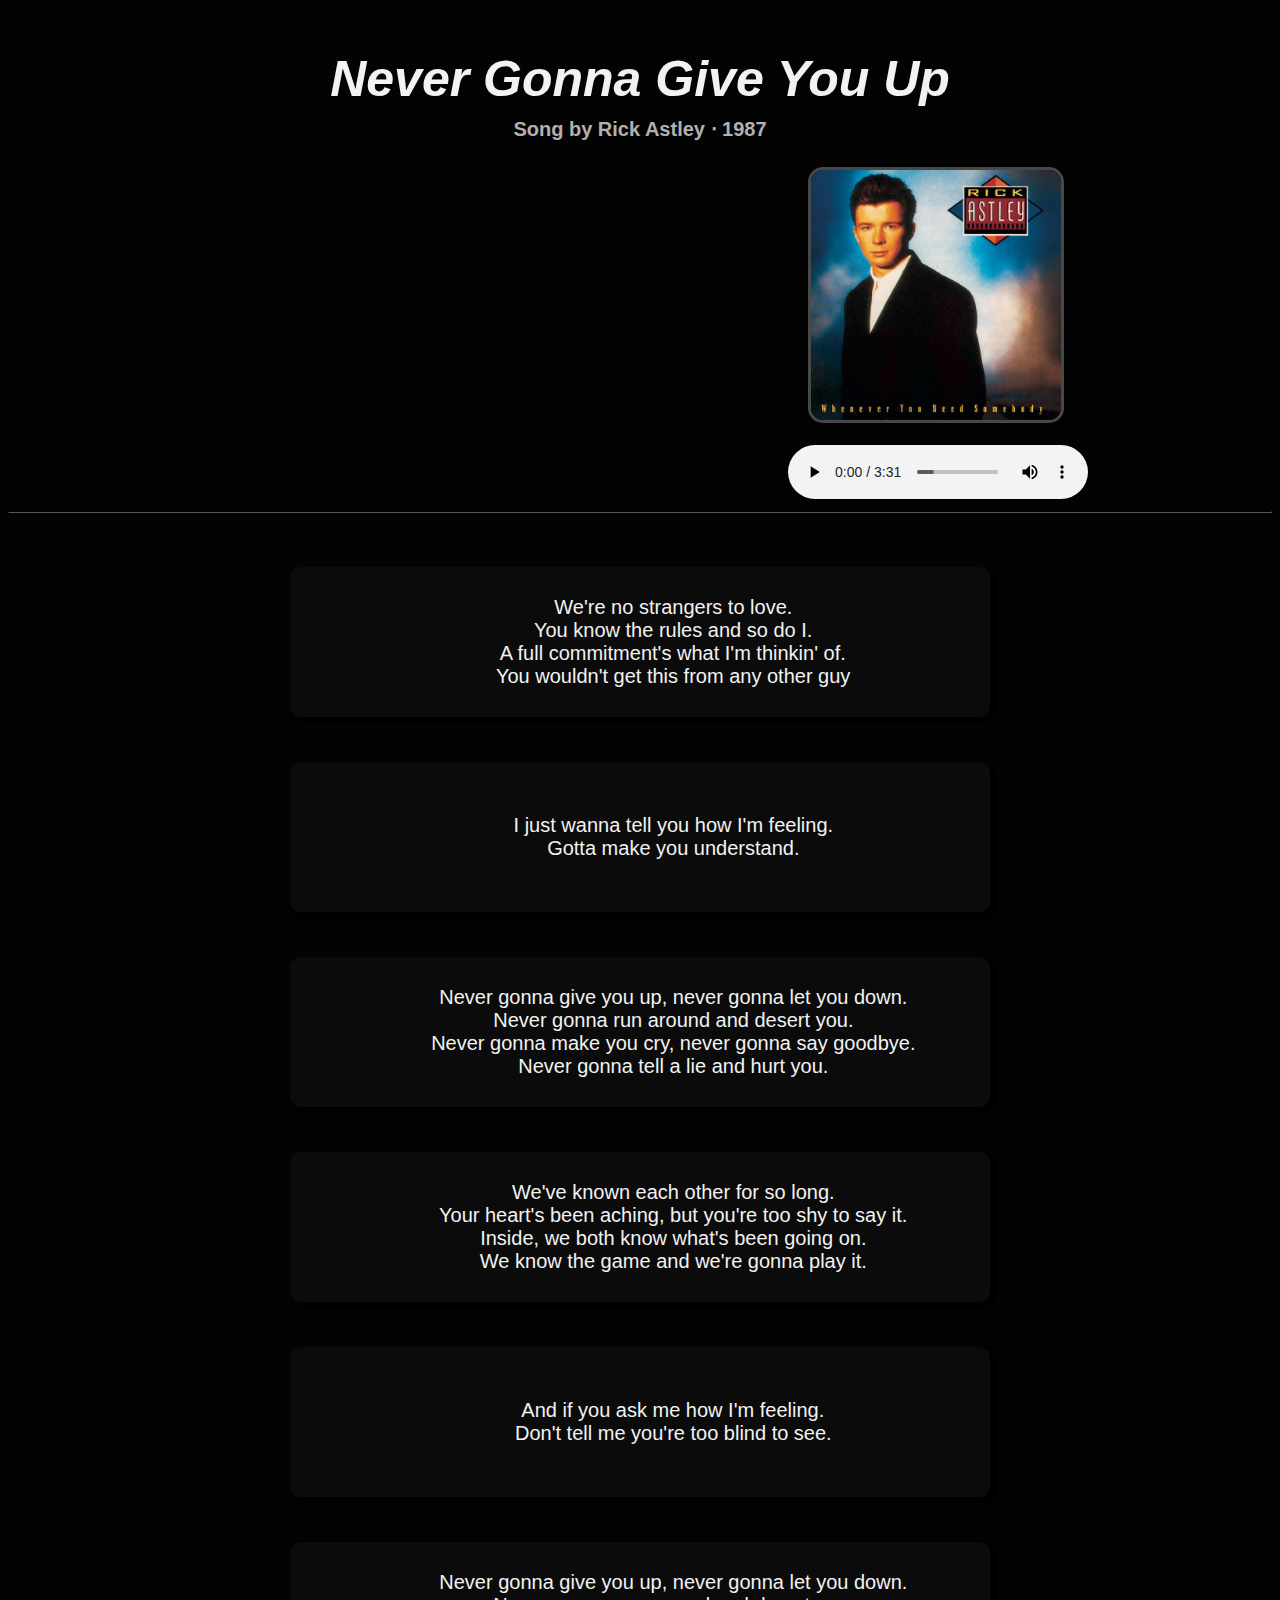
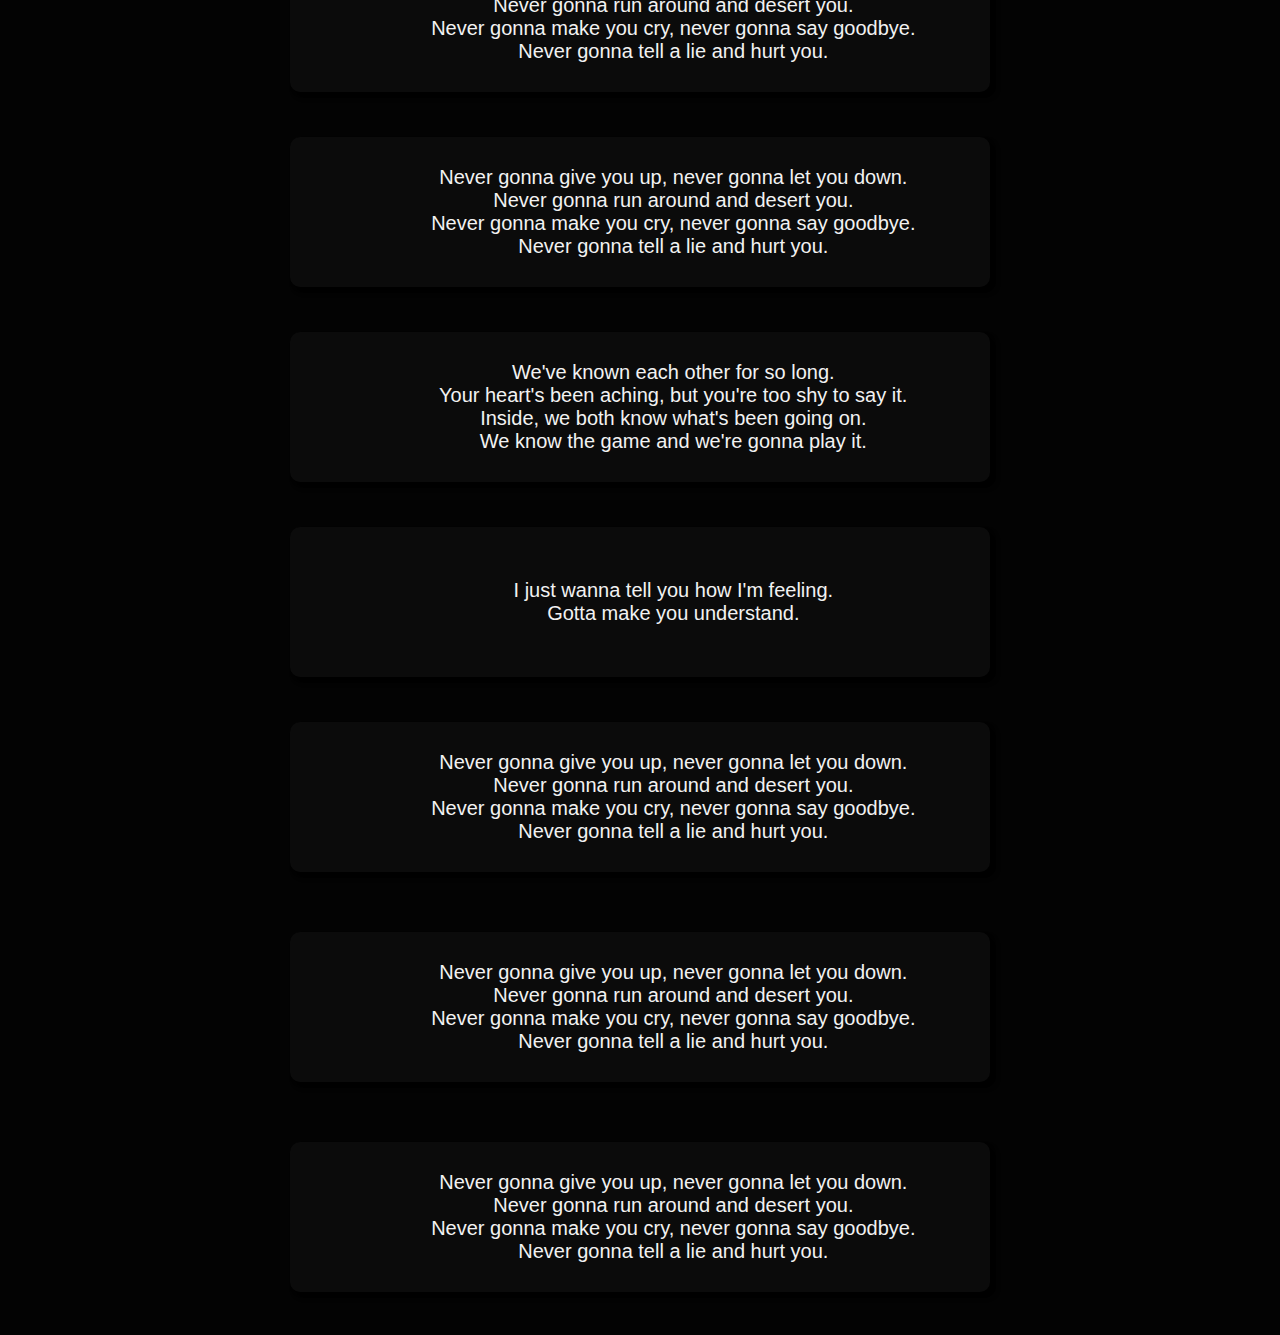
<file: index.html>
<!DOCTYPE html>

<html>
    <head>
        <title>Never Gonna Give You Up</title>
        <link rel="icon" type="image/jfif" href="images/AlbumCover.jfif">
        <link rel="stylesheet" href="style.css">
    </head>
    <body>
        <h1 class="title"><i>Never Gonna Give You Up</i></h1>
        <h4 class="muted">Song by Rick Astley ‧ 1987</h4>
        <a href="https://www.youtube.com/watch?v=dQw4w9WgXcQ&list=RDdQw4w9WgXcQ&start_radio=1"
        target="_blank" >
            <img src="images/AlbumCover.jfif"
            height="200"
            alt="The album Cover"
            class="media">
        </a>
        <br>
        <br>
        <audio controls class="audio">
            <source src="audio/Never Gonna Give You Up.MP3" type="audio/mpeg">
        </audio>
        <hr>
        <br>
        <pre>
            <div id="p1">
            We're no strangers to love.
            You know the rules and so do I.
            A full commitment's what I'm thinkin' of.
            You wouldn't get this from any other guy
            </div>

            <div id="p2">
            I just wanna tell you how I'm feeling.
            Gotta make you understand.
            </div>

            <div id="p3">
            Never gonna give you up, never gonna let you down.
            Never gonna run around and desert you.
            Never gonna make you cry, never gonna say goodbye.
            Never gonna tell a lie and hurt you.
            </div>

            <div id="p4">
            We've known each other for so long.
            Your heart's been aching, but you're too shy to say it.
            Inside, we both know what's been going on.
            We know the game and we're gonna play it.
            </div>

            <div id="p5">
            And if you ask me how I'm feeling.
            Don't tell me you're too blind to see.
            </div>

            <div id="p6">
            Never gonna give you up, never gonna let you down.
            Never gonna run around and desert you.
            Never gonna make you cry, never gonna say goodbye.
            Never gonna tell a lie and hurt you.
            </div>

            <div id="p7">
            Never gonna give you up, never gonna let you down.
            Never gonna run around and desert you.
            Never gonna make you cry, never gonna say goodbye.
            Never gonna tell a lie and hurt you.
            </div>

            <div id="p8">
            We've known each other for so long.
            Your heart's been aching, but you're too shy to say it.
            Inside, we both know what's been going on.
            We know the game and we're gonna play it.
            </div>

            <div id="p9">
            I just wanna tell you how I'm feeling.
            Gotta make you understand.
            </div>

            <div id="p10">
            Never gonna give you up, never gonna let you down.
            Never gonna run around and desert you.
            Never gonna make you cry, never gonna say goodbye.
            Never gonna tell a lie and hurt you.
            </div>


            <div id="p11">
            Never gonna give you up, never gonna let you down.
            Never gonna run around and desert you.
            Never gonna make you cry, never gonna say goodbye.
            Never gonna tell a lie and hurt you.
            </div>


            <div id="p12">
            Never gonna give you up, never gonna let you down.
            Never gonna run around and desert you.
            Never gonna make you cry, never gonna say goodbye.
            Never gonna tell a lie and hurt you.
            </div>
        </pre>
    </body>
</html>
</file>
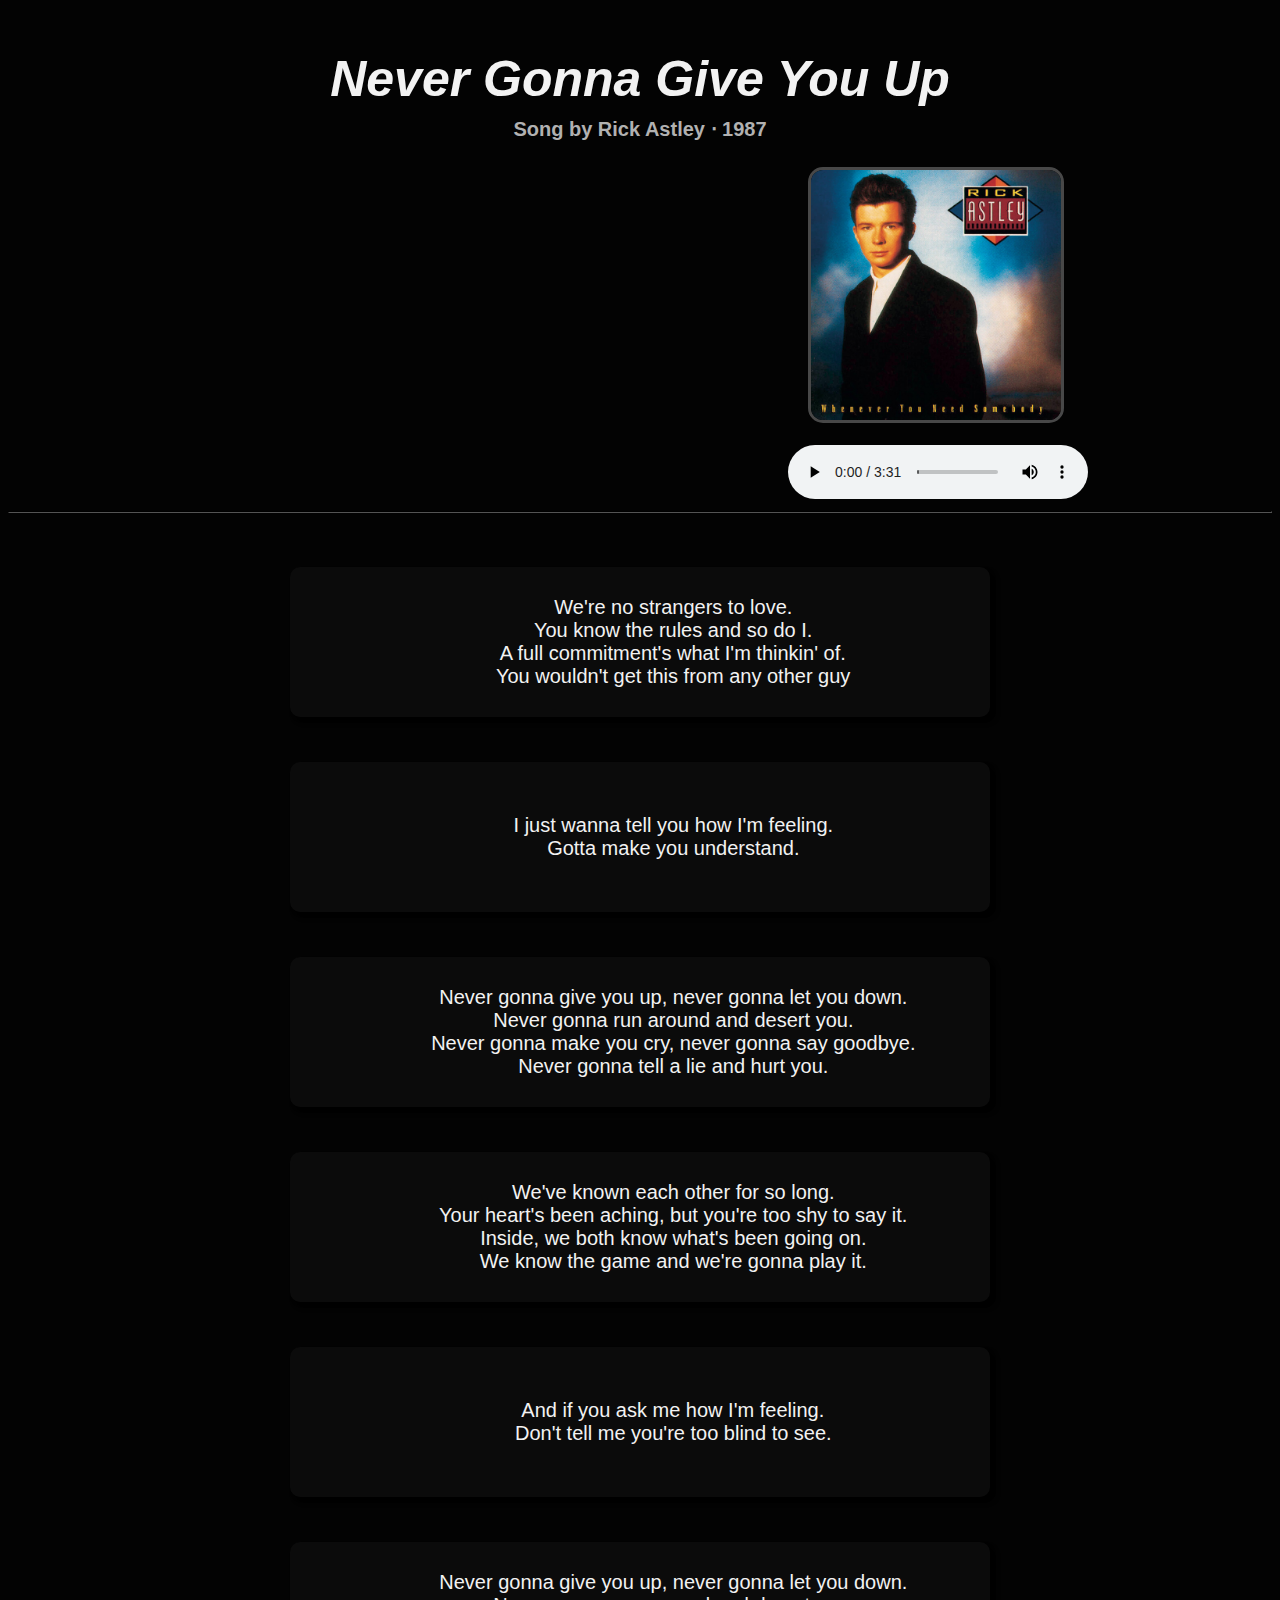
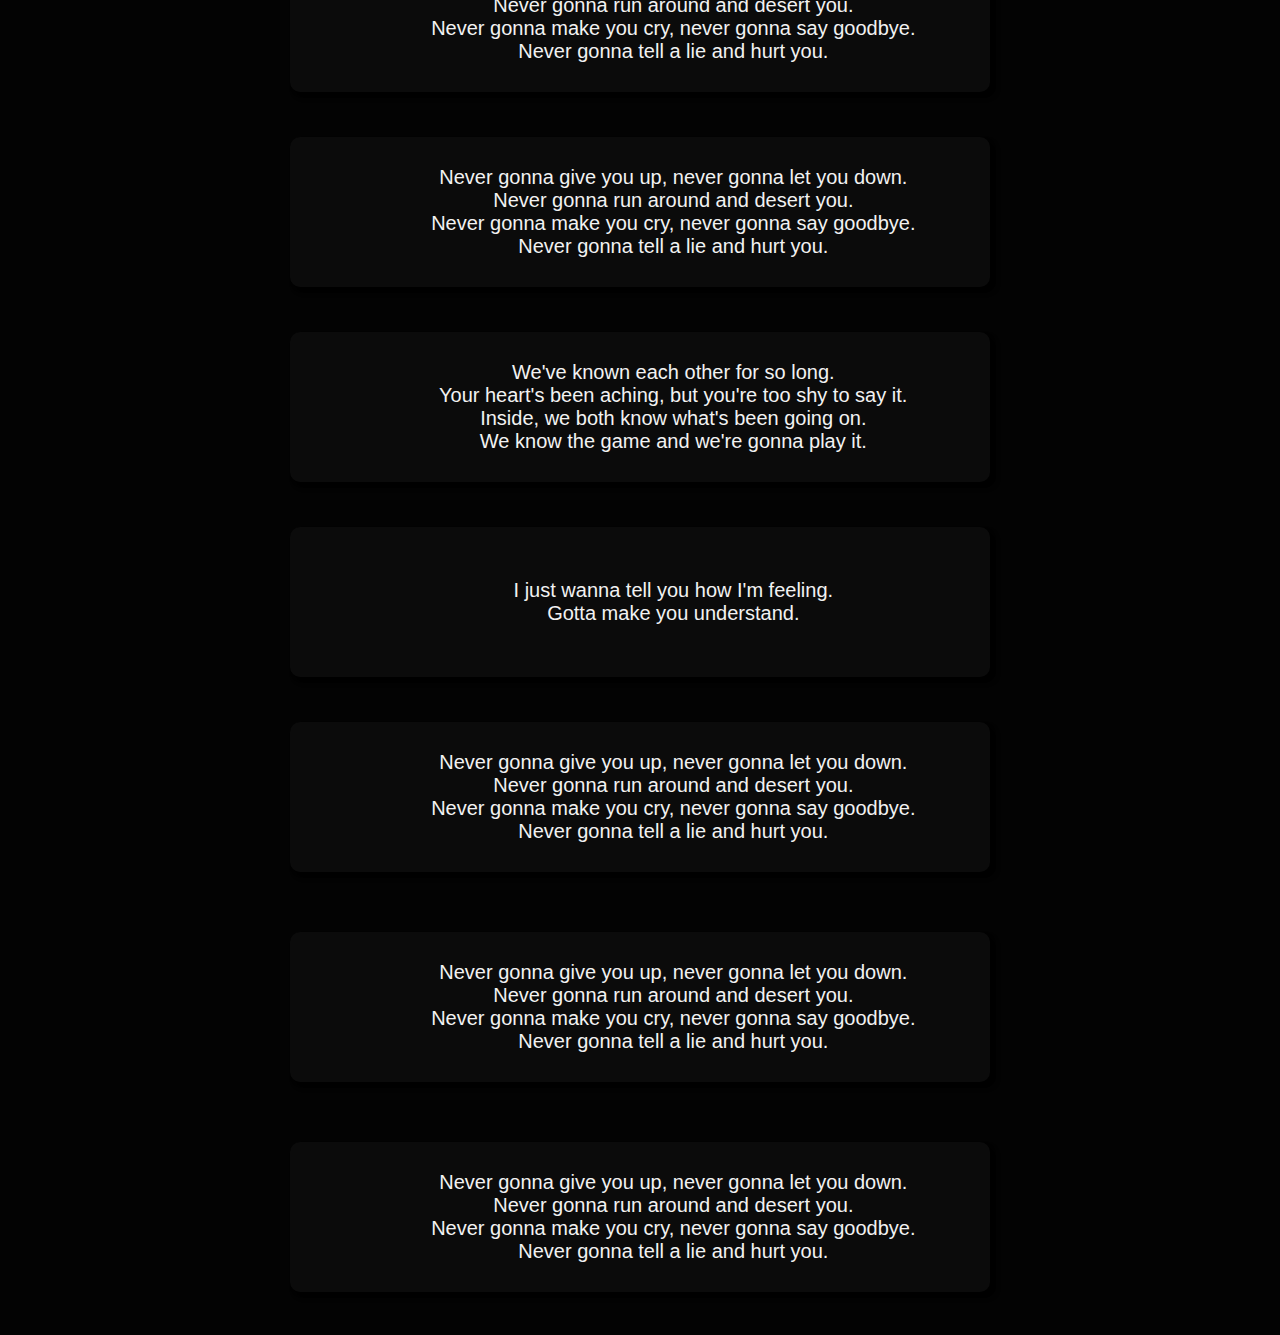
<file: lyrics.html>
<!DOCTYPE html>

<html>
    <head>
        <title>Never Gonna Give You Up</title>
        <link rel="icon" type="image/jfif" href="images/AlbumCover.jfif">
        <link rel="stylesheet" href="lyrics.css">
    </head>
    <body>
        <h1 class="title"><i>Never Gonna Give You Up</i></h1>
        <h4 class="muted">Song by Rick Astley ‧ 1987</h4>
        <a href="https://www.youtube.com/watch?v=dQw4w9WgXcQ&list=RDdQw4w9WgXcQ&start_radio=1"
        target="_blank" >
            <img src="images/AlbumCover.jfif"
            height="200"
            alt="The album Cover"
            class="media">
        </a>
        <br>
        <br>
        <audio controls class="audio">
            <source src="audio/Never Gonna Give You Up.MP3" type="audio/mpeg">
        </audio>
        <hr>
        <br>
        <pre>
            <div id="p1">
            We're no strangers to love.
            You know the rules and so do I.
            A full commitment's what I'm thinkin' of.
            You wouldn't get this from any other guy
            </div>

            <div id="p2">
            I just wanna tell you how I'm feeling.
            Gotta make you understand.
            </div>

            <div id="p3">
            Never gonna give you up, never gonna let you down.
            Never gonna run around and desert you.
            Never gonna make you cry, never gonna say goodbye.
            Never gonna tell a lie and hurt you.
            </div>

            <div id="p4">
            We've known each other for so long.
            Your heart's been aching, but you're too shy to say it.
            Inside, we both know what's been going on.
            We know the game and we're gonna play it.
            </div>

            <div id="p5">
            And if you ask me how I'm feeling.
            Don't tell me you're too blind to see.
            </div>

            <div id="p6">
            Never gonna give you up, never gonna let you down.
            Never gonna run around and desert you.
            Never gonna make you cry, never gonna say goodbye.
            Never gonna tell a lie and hurt you.
            </div>

            <div id="p7">
            Never gonna give you up, never gonna let you down.
            Never gonna run around and desert you.
            Never gonna make you cry, never gonna say goodbye.
            Never gonna tell a lie and hurt you.
            </div>

            <div id="p8">
            We've known each other for so long.
            Your heart's been aching, but you're too shy to say it.
            Inside, we both know what's been going on.
            We know the game and we're gonna play it.
            </div>

            <div id="p9">
            I just wanna tell you how I'm feeling.
            Gotta make you understand.
            </div>

            <div id="p10">
            Never gonna give you up, never gonna let you down.
            Never gonna run around and desert you.
            Never gonna make you cry, never gonna say goodbye.
            Never gonna tell a lie and hurt you.
            </div>


            <div id="p11">
            Never gonna give you up, never gonna let you down.
            Never gonna run around and desert you.
            Never gonna make you cry, never gonna say goodbye.
            Never gonna tell a lie and hurt you.
            </div>


            <div id="p12">
            Never gonna give you up, never gonna let you down.
            Never gonna run around and desert you.
            Never gonna make you cry, never gonna say goodbye.
            Never gonna tell a lie and hurt you.
            </div>
        </pre>
    </body>
</html>
</file>
<file: style.css>
:root{
    --bg-dark: oklch(0.1 0 63);
    --bg: oklch(0.15 0 63);
    --bg-light: oklch(0.2 0 63);
    --text: oklch(0.96 0 63);
    --text-muted: oklch(0.76 0 63);
    --highlight: oklch(0.5 0 63);
    --border: oklch(0.4 0 63);
    --border-muted: oklch(0.3 0 63);
    --primary: oklch(0.76 0.1 63);
    --secondary: oklch(0.76 0.1 243);
    --danger: oklch(0.7 0.05 30);
    --warning: oklch(0.7 0.05 100);
    --success: oklch(0.7 0.05 160);
    --info: oklch(0.7 0.05 260);
}

body{
    background-color: var(--bg-dark);
}

div{
    background-color: var(--bg);
    color: var(--text);
    font-family: Arial, Helvetica, sans-serif;
    font-size: 20px;
    margin-left: auto;
    margin-right: auto;
    border-radius: 10px;
    width: 700px;
    height: 150px;
    text-align: center;
    display: flex;
    align-items: center;
    justify-content: center;
    box-shadow: 3px 3px 3px black, 5px 5px 5px black;
}

hr{
    border-color: black;
}

div:hover{
    background-color: var(--bg-light);
    width: 705px;
    height: 155px;
}

.title{
    color: var(--text);
    font-family: Arial, Helvetica, sans-serif;
    font-size: 50px;
    text-align: center;
    margin-top: 50px;
}

.muted{
    color: var(--text-muted);
    font-family: Arial, Helvetica, sans-serif;
    font-size: 20px;
    text-align: center;
    margin-top: -25px;
}

.media{
    margin-left: 800px;
    border-radius: 15px;
    border-color: var(--border);
    border-width: 3px;
    border-style: solid;
    width: 250px;
    height: 250px;
}

.audio{
    margin-left: 780px;
}
</file>
<file: lyrics.css>
:root{
    --bg-dark: oklch(0.1 0 63);
    --bg: oklch(0.15 0 63);
    --bg-light: oklch(0.2 0 63);
    --text: oklch(0.96 0 63);
    --text-muted: oklch(0.76 0 63);
    --highlight: oklch(0.5 0 63);
    --border: oklch(0.4 0 63);
    --border-muted: oklch(0.3 0 63);
    --primary: oklch(0.76 0.1 63);
    --secondary: oklch(0.76 0.1 243);
    --danger: oklch(0.7 0.05 30);
    --warning: oklch(0.7 0.05 100);
    --success: oklch(0.7 0.05 160);
    --info: oklch(0.7 0.05 260);
}

body{
    background-color: var(--bg-dark);
}

div{
    background-color: var(--bg);
    color: var(--text);
    font-family: Arial, Helvetica, sans-serif;
    font-size: 20px;
    margin-left: auto;
    margin-right: auto;
    border-radius: 10px;
    width: 700px;
    height: 150px;
    text-align: center;
    display: flex;
    align-items: center;
    justify-content: center;
    box-shadow: 3px 3px 3px black, 5px 5px 5px black;
}

hr{
    border-color: black;
}

div:hover{
    background-color: var(--bg-light);
    width: 705px;
    height: 155px;
}

.title{
    color: var(--text);
    font-family: Arial, Helvetica, sans-serif;
    font-size: 50px;
    text-align: center;
    margin-top: 50px;
}

.muted{
    color: var(--text-muted);
    font-family: Arial, Helvetica, sans-serif;
    font-size: 20px;
    text-align: center;
    margin-top: -25px;
}

.media{
    margin-left: 800px;
    border-radius: 15px;
    border-color: var(--border);
    border-width: 3px;
    border-style: solid;
    width: 250px;
    height: 250px;
}

.audio{
    margin-left: 780px;
}
</file>
